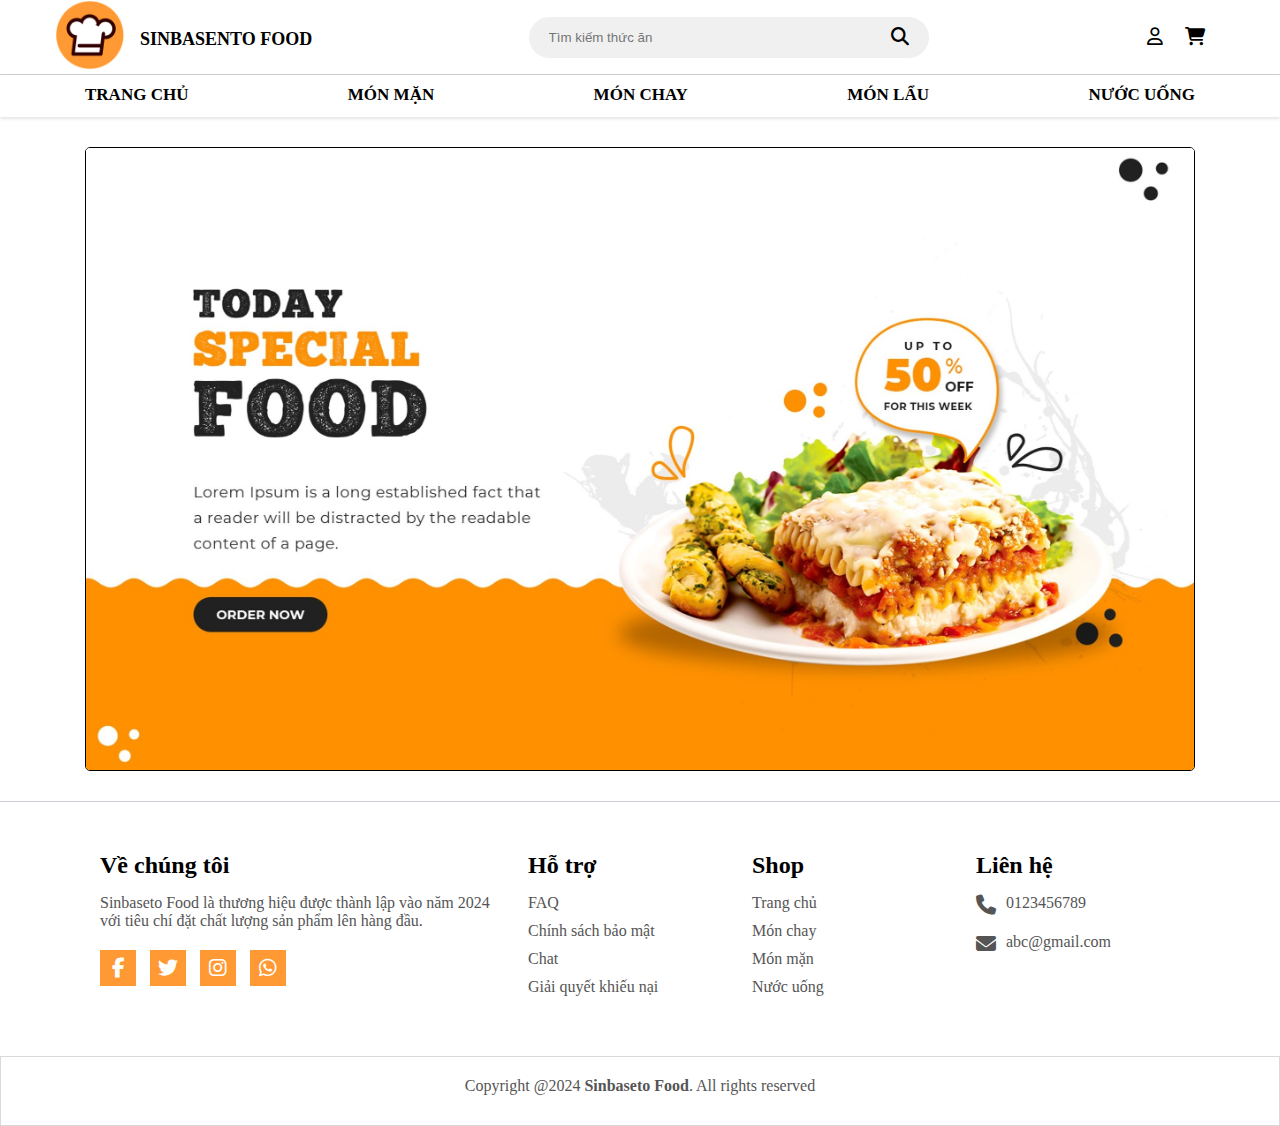
<file: index.html>
<!DOCTYPE html>
<html lang="en">
  <head>
    <meta charset="UTF-8" />
    <meta name="viewport" content="width=device-width, initial-scale=1.0" />
    <link rel="stylesheet" href="https://cdnjs.cloudflare.com/ajax/libs/font-awesome/6.6.0/css/all.min.css">
    <link rel="preconnect" href="https://fonts.googleapis.com">
<link rel="preconnect" href="https://fonts.gstatic.com" crossorigin>
    <link rel="stylesheet" href="./assets/css/main.css" />
    <link rel="stylesheet" href="./assets/css/base.css" />
    <link rel="icon" type="image/png" href="./assets/img/logo.png" />
    <title>Sinbasento Food</title>
  </head>
  <body>
    <header class="header-top">
        <div class="container">
          <div class="logo">
            <a href="#" class="logo-img"><img height="70" src="./assets/img/logo.png"  alt="Logo" /></a>
            <span><b>SINBASENTO FOOD</b></span>
          </div>
          <div class="box">
            <input type="text" placeholder="Tìm kiếm thức ăn">
            <a href="#">
              <i class="fa-solid fa-magnifying-glass"></i>
            </a>
          </div>
  
          <div class="action">
            <div class="item">
              <a href="#"><i class="fa-regular fa-user"></i></a>
          </div>
          <div class="item">
            <a href="./cart.html"><i class="fa-solid fa-cart-shopping"></i></a>
          </div>
        </div>
          </div>
        </div>
      </header>
      <nav>
        <ul>
          <li><a href="#">Trang chủ</a></li>
          <li><a href="#">Món mặn</a></li>
          <li><a href="#">Món chay</a></li>
          <li><a href="">Món lẩu</a></li>
          <li><a href="">Nước uống</a></li>
        </ul>
      </nav>
      
      
    <div class="banner">
      <img src="./assets/img/banner.jpg" alt="" />
    </div>
    
    <div class="wrappper">
      <footer>
        <div class="container">
          <div class="sec aboutus">
            <h2>Về chúng tôi</h2>
            <p>
              Sinbaseto Food là thương hiệu được thành lập vào năm 2024 với tiêu
              chí đặt chất lượng sản phẩm lên hàng đầu.
            </p>
            <ul class="sci">
              <li>
                <a href="#"><i class="fab fa-facebook-f"></i></a>
              </li>
              <li>
                <a href="#"><i class="fab fa-twitter"></i></a>
              </li>
              <li>
                <a href="#"><i class="fab fa-instagram"></i></a>
              </li>
              <li>
                <a href="#"><i class="fa-brands fa-whatsapp"></i></a>
              </li>
            </ul>
          </div>
          <div class="sec quicklinks">
            <h2>Hỗ trợ</h2>
            <ul>
              <li><a href="#">FAQ</a></li>
              <li><a href="#">Chính sách bảo mật</a></li>
              <li><a href="#">Chat</a></li>
              <li><a href="#">Giải quyết khiếu nại</a></li>
            </ul>
          </div>
          <div class="sec quicklinks">
            <h2>Shop</h2>
            <ul>
              <li><a href="#">Trang chủ</a></li>
              <li><a href="#">Món chay</a></li>
              <li><a href="#">Món mặn</a></li>
              <li><a href="#">Nước uống</a></li>
            </ul>
          </div>
          <div class="sec contact">
            <h2>Liên hệ</h2>
            <ul class="info">
              <li>
                <span><i class="fa-solid fa-phone"></i></span>
                <p><a href="#">0123456789</a></p>
              </li>
              <li>
                <span><i class="fa-solid fa-envelope"></i></span>
                <p><a href="#">abc@gmail.com</a></p>
              </li>
            </ul>
          </div>
        </div>
      </footer>
    </div>
    <div class="copyrightText">
      <p>
        Copyright @2024 <strong>Sinbaseto Food</strong>. All rights reserved
      </p>
    </div>
  </body>
</html>
</file>
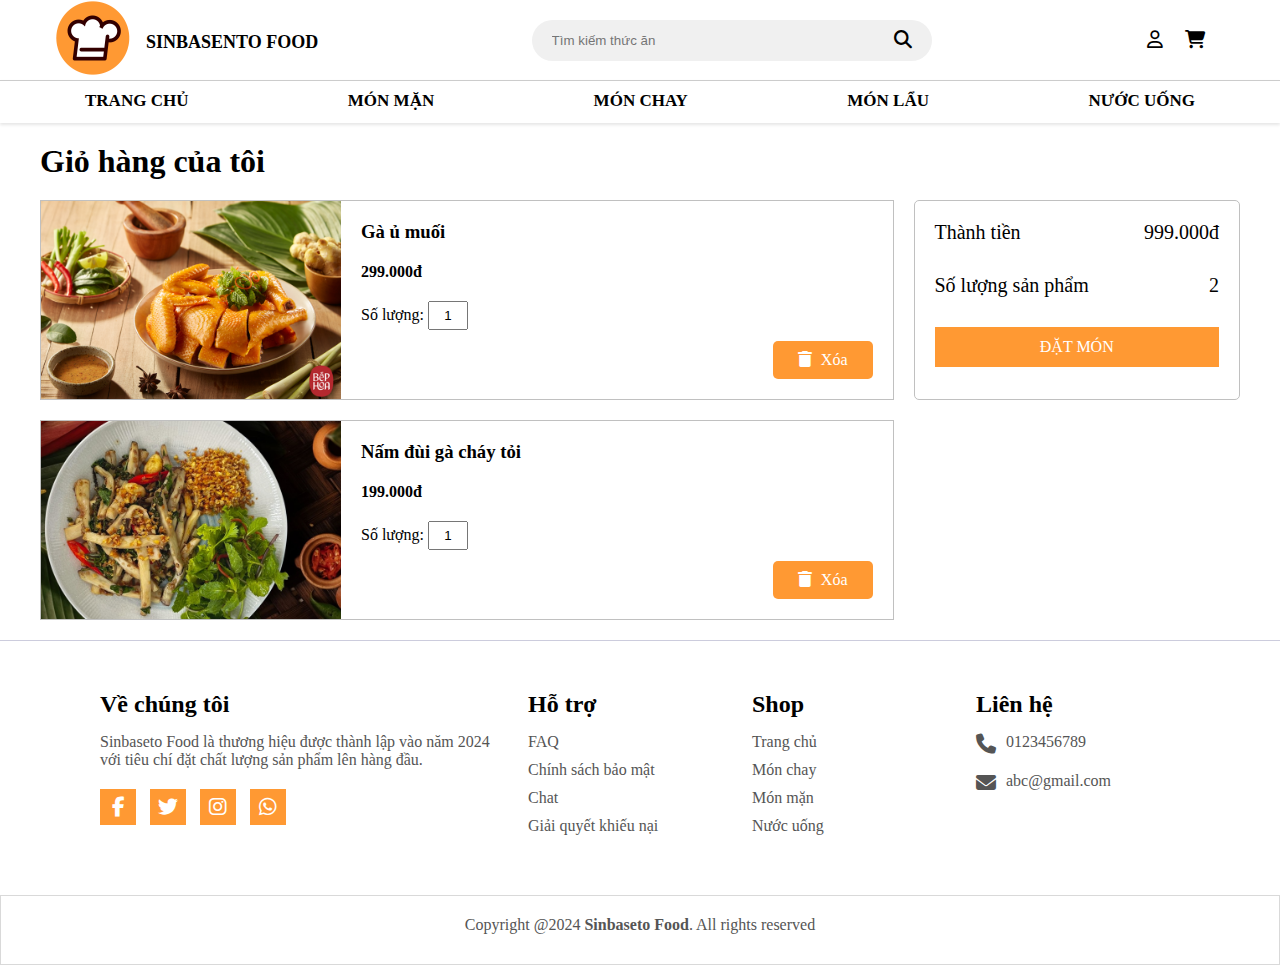
<file: cart.html>
<!DOCTYPE html>
<html lang="en">
  <head>
    <meta charset="UTF-8" />
    <meta name="viewport" content="width=device-width, initial-scale=1.0" />
    <link rel="stylesheet" href="https://cdnjs.cloudflare.com/ajax/libs/font-awesome/6.6.0/css/all.min.css">
    <link rel="preconnect" href="https://fonts.googleapis.com">
<link rel="preconnect" href="https://fonts.gstatic.com" crossorigin>
    <link rel="stylesheet" href="./assets/css/main.css" />
    <link rel="stylesheet" href="./assets/css/base.css" />
    <link rel="icon" type="image/png" href="./assets/img/logo.png" />
    <title>Sinbasento Food</title>
  </head>
  <body>
    <header class="header-top">
        <div class="container">
          <div class="logo">
            <a href="#" class="logo-img"><img src="./assets/img/logo.png"  alt="Logo" /></a>
            <span><b>SINBASENTO FOOD</b></span>
          </div>
          <div class="box">
            <input type="text" placeholder="Tìm kiếm thức ăn">
            <a href="#">
              <i class="fa-solid fa-magnifying-glass"></i>
            </a>
          </div>
  
          <div class="action">
            <div class="item">
              <a href="#"><i class="fa-regular fa-user"></i></a>
          </div>
          <div class="item">
            <a href="./cart.html"><i class="fa-solid fa-cart-shopping"></i></a>
          </div>
        </div>
          </div>
        </div>
      </header>
      <nav>
        <ul>
          <li><a href="./index.html">Trang chủ</a></li>
          <li><a href="">Món mặn</a></li>
          <li><a href="">Món chay</a></li>
          <li><a href="">Món lẩu</a></li>
          <li><a href="">Nước uống</a></li>
        </ul>
      </nav>
      <div class="container">
        <h1>Giỏ hàng của tôi</h1>
        <div class="cart">
            <div class="products">
                <div class="product">
                    <img src="./assets/img/product/ga_u_muoi.png">
                    <div class="product-info">
                        <h3 class="product-name">Gà ủ muối</h3>
                        <h4 class="product-price">299.000đ</h4>
                        <p class="product-quantity">Số lượng: <input value="1" name="">
                        <p class="product-remove">
                            <i class="fa fa-trash" aria-hidden="true"></i>
                            <span class="remove">Xóa</span>
                        </p>
                    </div>
                </div>
    
                <div class="product">
                    <img src="./assets/img/product/nam-dui-ga-chay-toi.jpeg">
                    <div class="product-info">
                        <h3 class="product-name">Nấm đùi gà cháy tỏi</h3>
                        <h4 class="product-price">199.000đ</h4>
                        <p class="product-quantity">Số lượng: <input value="1" name="">
                        <p class="product-remove">
                            <i class="fa fa-trash" aria-hidden="true"></i>
                            <span class="remove">Xóa</span>
                        </p>
                    </div>
                </div>
            </div>
    
            <div class="cart-total">
                <p>
                    <span>Thành tiền</span>
                    <span>999.000đ</span>
                </p>
                <p>
                    <span>Số lượng sản phẩm</span>
                    <span>2</span>
                </p>
                <a href="#">ĐẶT MÓN</a>
            </div>
        </div>
    </div>

    <div class="wrappper">
      <footer>
        <div class="container">
          <div class="sec aboutus">
            <h2>Về chúng tôi</h2>
            <p>
              Sinbaseto Food là thương hiệu được thành lập vào năm 2024 với tiêu
              chí đặt chất lượng sản phẩm lên hàng đầu.
            </p>
            <ul class="sci">
              <li>
                <a href="#"><i class="fab fa-facebook-f"></i></a>
              </li>
              <li>
                <a href="#"><i class="fab fa-twitter"></i></a>
              </li>
              <li>
                <a href="#"><i class="fab fa-instagram"></i></a>
              </li>
              <li>
                <a href="#"><i class="fa-brands fa-whatsapp"></i></a>
              </li>
            </ul>
          </div>
          <div class="sec quicklinks">
            <h2>Hỗ trợ</h2>
            <ul>
              <li><a href="#">FAQ</a></li>
              <li><a href="#">Chính sách bảo mật</a></li>
              <li><a href="#">Chat</a></li>
              <li><a href="#">Giải quyết khiếu nại</a></li>
            </ul>
          </div>
          <div class="sec quicklinks">
            <h2>Shop</h2>
            <ul>
              <li><a href="#">Trang chủ</a></li>
              <li><a href="#">Món chay</a></li>
              <li><a href="#">Món mặn</a></li>
              <li><a href="#">Nước uống</a></li>
            </ul>
          </div>
          <div class="sec contact">
            <h2>Liên hệ</h2>
            <ul class="info">
              <li>
                <span><i class="fa-solid fa-phone"></i></span>
                <p><a href="#">0123456789</a></p>
              </li>
              <li>
                <span><i class="fa-solid fa-envelope"></i></span>
                <p><a href="#">abc@gmail.com</a></p>
              </li>
            </ul>
          </div>
        </div>
      </footer>
    </div>
    <div class="copyrightText">
      <p>
        Copyright @2024 <strong>Sinbaseto Food</strong>. All rights reserved
      </p>
    </div>
     
  </body>
</html>
</file>
<file: assets/css/main.css>
* {
  box-sizing: border-box;
  margin: 0;
  padding: 0;
}

header {
  background-color: var(--white);
}

.cotainer {
  max-width: 1130px;
  padding: 0 10px;
  margin: 0 auto;
}

/* Điều chỉnh header-top */
#header-top {
  width: 100%;
  height: auto; /* Thay đổi từ height cố định */
  display: flex; /* Sử dụng flexbox để linh hoạt */
  background-color: #f8f8f8; /* Màu nền nhẹ */
  padding: 10px 0; /* Padding thay vì height cố định */
}

.header-top .container {
  width: 100%; /* Chiếm full width */
  max-width: 1200px; /* Giới hạn chiều rộng tối đa */
  margin: 0 auto; /* Căn giữa */
  display: flex;
  flex-wrap: wrap; /* Cho phép các phần tử xuống dòng khi cần */
  align-items: center;
  justify-content: space-between;
  padding: 0 15px; /* Padding hai bên */
}

.header-top .logo {
  display: flex;
  align-items: center;
  gap: 15px;
}

.header-top .logo span {
  font-size: 18px; /* Thu nhỏ font chữ */
  text-align: center;
  margin-top: 5px;
}

.header-top .logo img {
  flex-shrink: 0; /* Ngăn logo bị co lại */
}

.box {
  position: relative;
  width: 100%;
  max-width: 400px;
  height: auto;
  display: flex;
  cursor: pointer;
  padding: 10px 20px;
  background-color: #f0f0f0;
  border-radius: 30px;
  align-items: center;
}

.box input {
  width: 400px;
  background-color: #f0f0f0;
  outline: none;
  border: none;
  font-weight: 500;
}

.box a {
  color: black;
  font-size: 18px;
}

.action {
  display: flex;
  align-items: center;
  right: 0; /* Bỏ thuộc tính right cố định */
}

/* Responsive cho header-top */
@media screen and (max-width: 768px) {
  #header-top .container {
    flex-direction: column; /* Chuyển thành cột trên màn hình nhỏ */
    align-items: center;
  }

  .header-top .logo,
  .box,
  .action {
    margin: 10px 0;
    width: 100%; /* Chiếm full width */
    justify-content: center;
    text-align: center;
  }

  .box {
    max-width: 100%; /* Full width trên màn hình nhỏ */
  }
}

@media screen and (max-width: 480px) {
  .header-top .logo img {
    max-width: 50px; /* Giảm kích thước logo trên màn hình rất nhỏ */
  }
}

/* Navigation */
nav {
  width: 100%; /* Chiếm toàn bộ chiều ngang */
  background-color: var(--white);
  box-shadow: 0 2px 3px rgba(0, 0, 0, 0.1);
  border-top: 1px solid #ccc;
}

nav ul {
  display: flex;
  justify-content: space-between;
  align-items: center;
  list-style: none;
  padding: 10px 30px; /* Thêm padding hai bên */
  max-width: 1200px; /* Giới hạn chiều rộng */
  margin: 0 auto; /* Căn giữa container */
}

nav ul li a {
  text-decoration: none;
  font-size: 16px;
  font-weight: bold;
  text-transform: uppercase;
  color: black;
  transition: color 0.3s ease, border-bottom 0.3s ease;
}

nav ul li a:hover {
  color: var(--orange);
  border-bottom: 2px solid var(--orange);
}

/* RESPONSIVE */
@media (max-width: 768px) {
  #header-top {
    flex-direction: column; /* Xếp các phần tử theo cột trên màn hình nhỏ */
    align-items: center;
  }

  #header-top .box {
    max-width: 100%; /* Hộp tìm kiếm chiếm toàn bộ chiều ngang */
    margin: 10px 0; /* Thêm khoảng cách trên dưới */
  }

  #header-top .action {
    justify-content: center;
    margin-top: 10px;
  }

  nav ul {
    flex-direction: column; /* Menu hiển thị dạng cột */
    text-align: center;
    gap: 10px;
  }
}

nav ul li {
  display: inline-block;
  margin: 0 15px;
}

nav ul li a {
  text-decoration: none;
  color: #000;
  font-weight: bold;
  text-transform: uppercase;
  font-size: 17px;
  transition: 0.1s;
}

nav ul li a::after {
  content: "";
  width: 100%;
  opacity: 0;
  height: 2px;
  background: var(--orange);
  display: block;
  transition: 0.2s linear;
}

nav ul li a:hover::after {
  width: 100%;
  opacity: 1;
}

nav ul li a:hover {
  color: #ff9933;
}

.action {
  display: flex;
  position: relative;
  right: 20px;
}

.action .item a {
  margin-left: 22px;
  width: 24px;
  font-size: 18px;
  color: #000;
  height: auto;
}

.action .item a:hover {
  color: var(--orange);
}

.banner {
  margin-top: 30px;
  display: flex;
  justify-content: center;
  align-items: center;
  width: 100%; /*Banner chiếm toàn bộ chiều ngang*/
  max-width: 1110px; /*Giới hạn chiều rộng tối đa*/
  margin: 30px auto; /*Căn giữa banner*/
}

.banner img {
  width: 100%; /* Ảnh tự động co giãn theo container */
  max-width: 100%; /* Đảm bảo không vượt quá container */
  height: auto; /* Giữ tỷ lệ khung hình gốc */
  border: 1px solid black;
  border-radius: 5px;
}

/* -- FOOTER -- */

footer {
  position: relative;
  width: 100%;
  height: auto;
  padding: 50px 100px;
  background-color: #fff;
  border-top: 1px solid #ccd;
}

footer .container {
  width: 100%;
  display: grid;
  grid-template-columns: 2fr 1fr 1fr 1fr;
  grid-gap: 20px;
}

footer .container .sec h2 {
  position: relative;
  color: black;
  font-weight: 600;
  margin-bottom: 15px;
}

footer .container .sec p {
  color: #555;
}

footer .container .sci {
  margin-top: 20px;
  display: grid;
  grid-template-columns: repeat(4, 50px);
}

footer .container .sci li {
  list-style: none;
}

footer .container .sci li a {
  display: inline-block;
  width: 36px;
  height: 36px;
  background-color: #ff9933;
  display: grid;
  align-content: center;
  justify-content: center;
  text-decoration: none;
}

footer .container .sci li a i {
  color: #fff;
  font-size: 20px;
}

footer .container .quicklinks {
  position: relative;
}

footer .container .quicklinks ul li {
  list-style: none;
}

footer .container .quicklinks ul li a {
  color: #555;
  text-decoration: none;
  margin-bottom: 10px;
  display: inline-block;
}

footer .container .contact .info {
  position: relative;
}

footer .container .contact .info li {
  display: grid;
  grid-template-columns: 30px 1fr;
  margin-bottom: 16px;
}

footer .container .contact .info li span {
  color: #555;
  font-size: 20px;
}

footer .container .contact .info li a {
  color: #555;
  text-decoration: none;
}

.copyrightText {
  width: 100%;
  background-color: #fff;
  padding: 20px 100px 30px;
  text-align: center;
  color: #555;
  border: 1px solid rgba(0, 0, 0, 0.15);
}

@media (max-width: 991px) {
  footer {
    padding: 40px;
  }

  footer .container {
    width: 100%;
    display: grid;
    grid-template-columns: repeat(2, 1fr);
    grid-gap: 20px;
  }

  .copyrightText {
    padding: 20px 40px 30px;
  }
}

@media (max-width: 768px) {
  footer .container {
    width: 100%;
    display: grid;
    grid-template-columns: repeat(1, 1fr);
    grid-gap: 20px;
  }
}

/* -- GIỎ HÀNG -- */
.container {
  max-width: 1200px;

  margin: 0 auto;
}

.container > h1 {
  padding: 20px 0;
}

.cart {
  display: flex;
}

.products {
  flex: 0.75;
}

.product {
  display: flex;

  width: 100%;

  height: 200px;

  overflow: hidden;

  border: 1px solid silver;

  margin-bottom: 20px;
}

.product:hover {
  border: none;

  box-shadow: 2px 2px 4px rgba(0, 0, 0, 0.2);

  transform: scale(1.01);
}

.product > img {
  width: 300px;

  height: 200px;

  object-fit: cover;
}

.product > img:hover {
  transform: scale(1.04);
}

.product-info {
  padding: 20px;

  width: 100%;

  position: relative;
}

.product-name,
.product-price,
.product-offer {
  margin-bottom: 20px;
}

.product-remove {
  position: absolute;

  bottom: 20px;

  right: 20px;

  padding: 10px 25px;

  background-color: var(--orange);

  color: white;

  cursor: pointer;

  border-radius: 5px;
}

.product-remove:hover {
  background-color: white;

  color: var(--orange);

  font-weight: 600;

  border: 1px solid var(--orange);
}

.product-quantity > input {
  width: 40px;

  padding: 5px;

  text-align: center;
}

.fa {
  margin-right: 5px;
}

.cart-total {
  flex: 0.25;

  margin-left: 20px;

  padding: 20px;

  height: 200px;

  border: 1px solid silver;

  border-radius: 5px;
}

.cart-total p {
  display: flex;

  justify-content: space-between;

  margin-bottom: 30px;

  font-size: 20px;
}

.cart-total a {
  display: block;

  text-align: center;

  height: 40px;

  line-height: 40px;

  background-color: var(--orange);

  color: white;

  text-decoration: none;
}

.cart-total a:hover {
  background-color: #cc7a29;
}

@media screen and (max-width: 700px) {
  .remove {
    display: none;
  }

  .product {
    height: 150px;
  }

  .product > img {
    height: 150px;
    width: 200px;
  }

  .product-name,
  .product-price,
  .product-offer {
    margin-bottom: 10px;
  }
}

@media screen and (max-width: 900px) {
  .cart {
    flex-direction: column;
  }

  .cart-total {
    margin-left: 0;

    margin-bottom: 20px;
  }
}

@media screen and (max-width: 1220px) {
  .container {
    max-width: 95%;
  }
}
</file>
<file: assets/css/base.css>
:root {
  --white: #fff;
  --black: #000;
  --text-color: #333;
  --orange: #ff9933;
  --text-footer: #2c2c2c;
}
</file>
